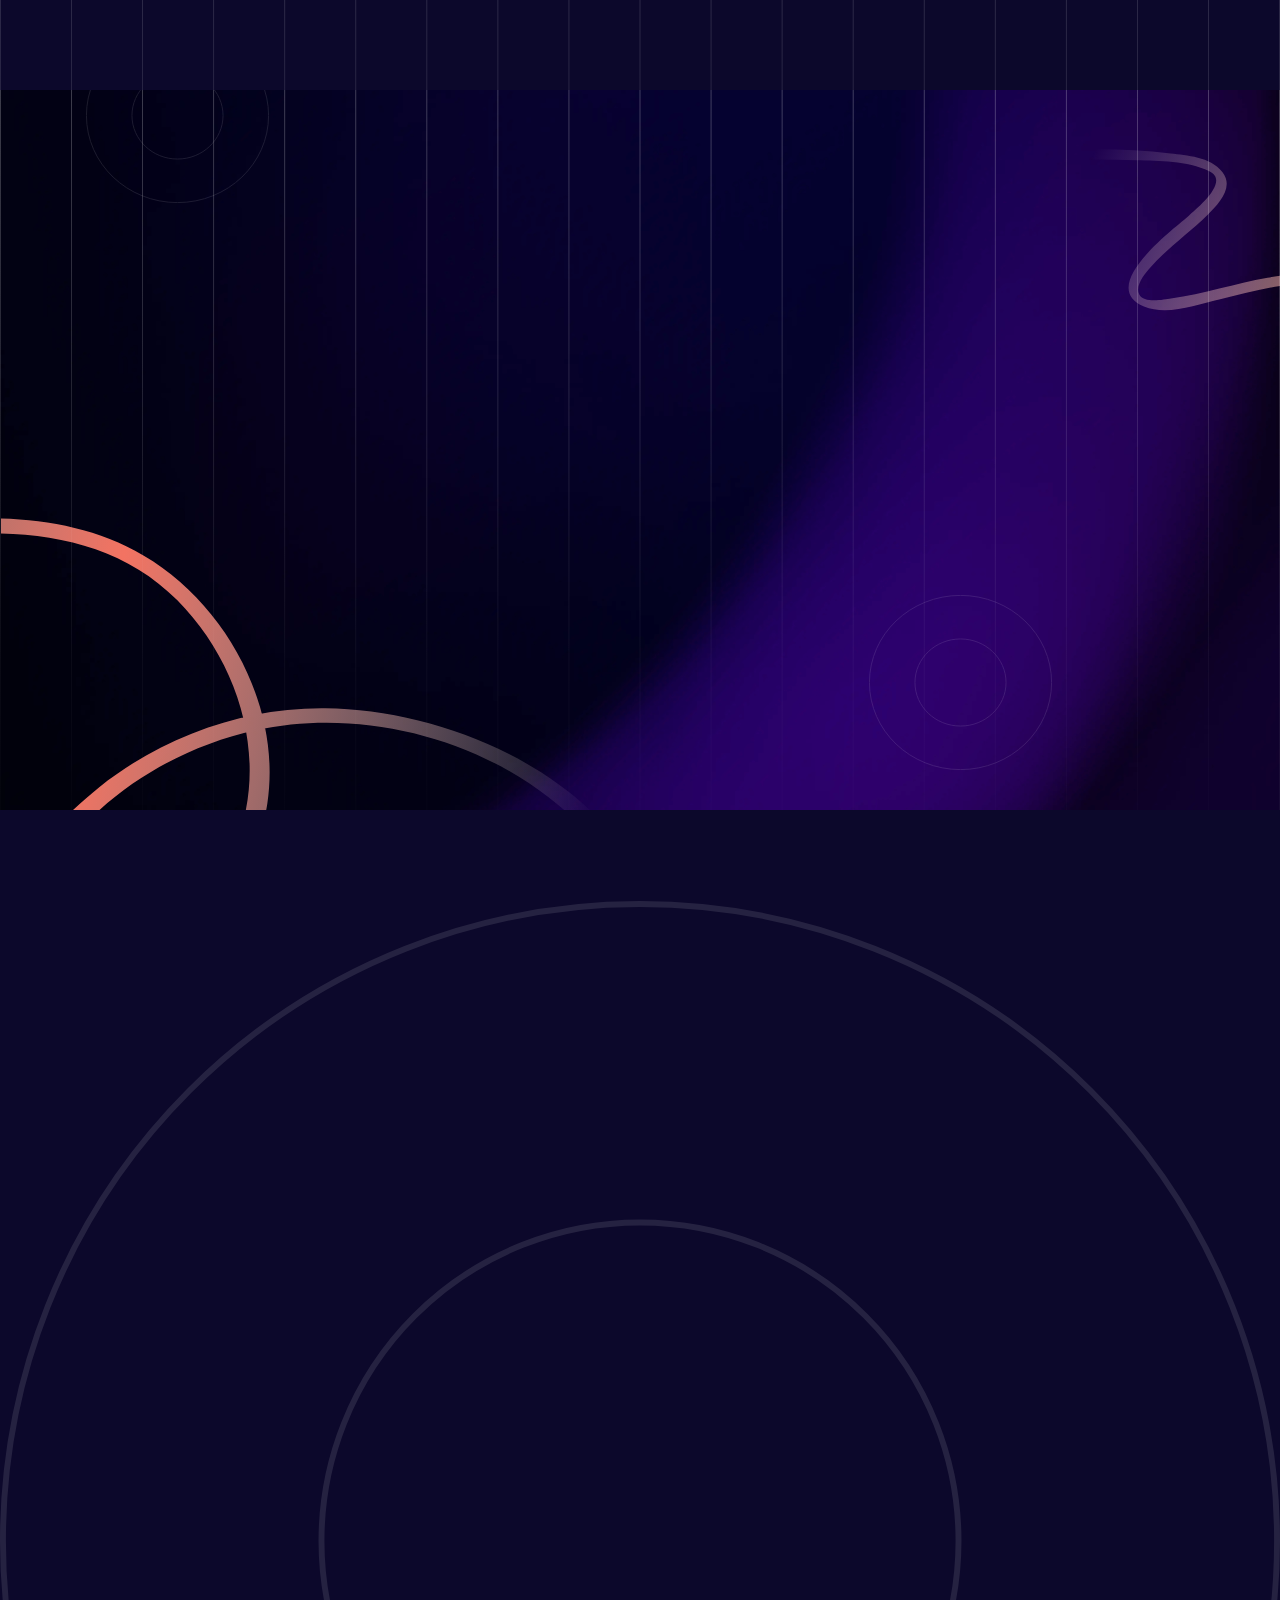
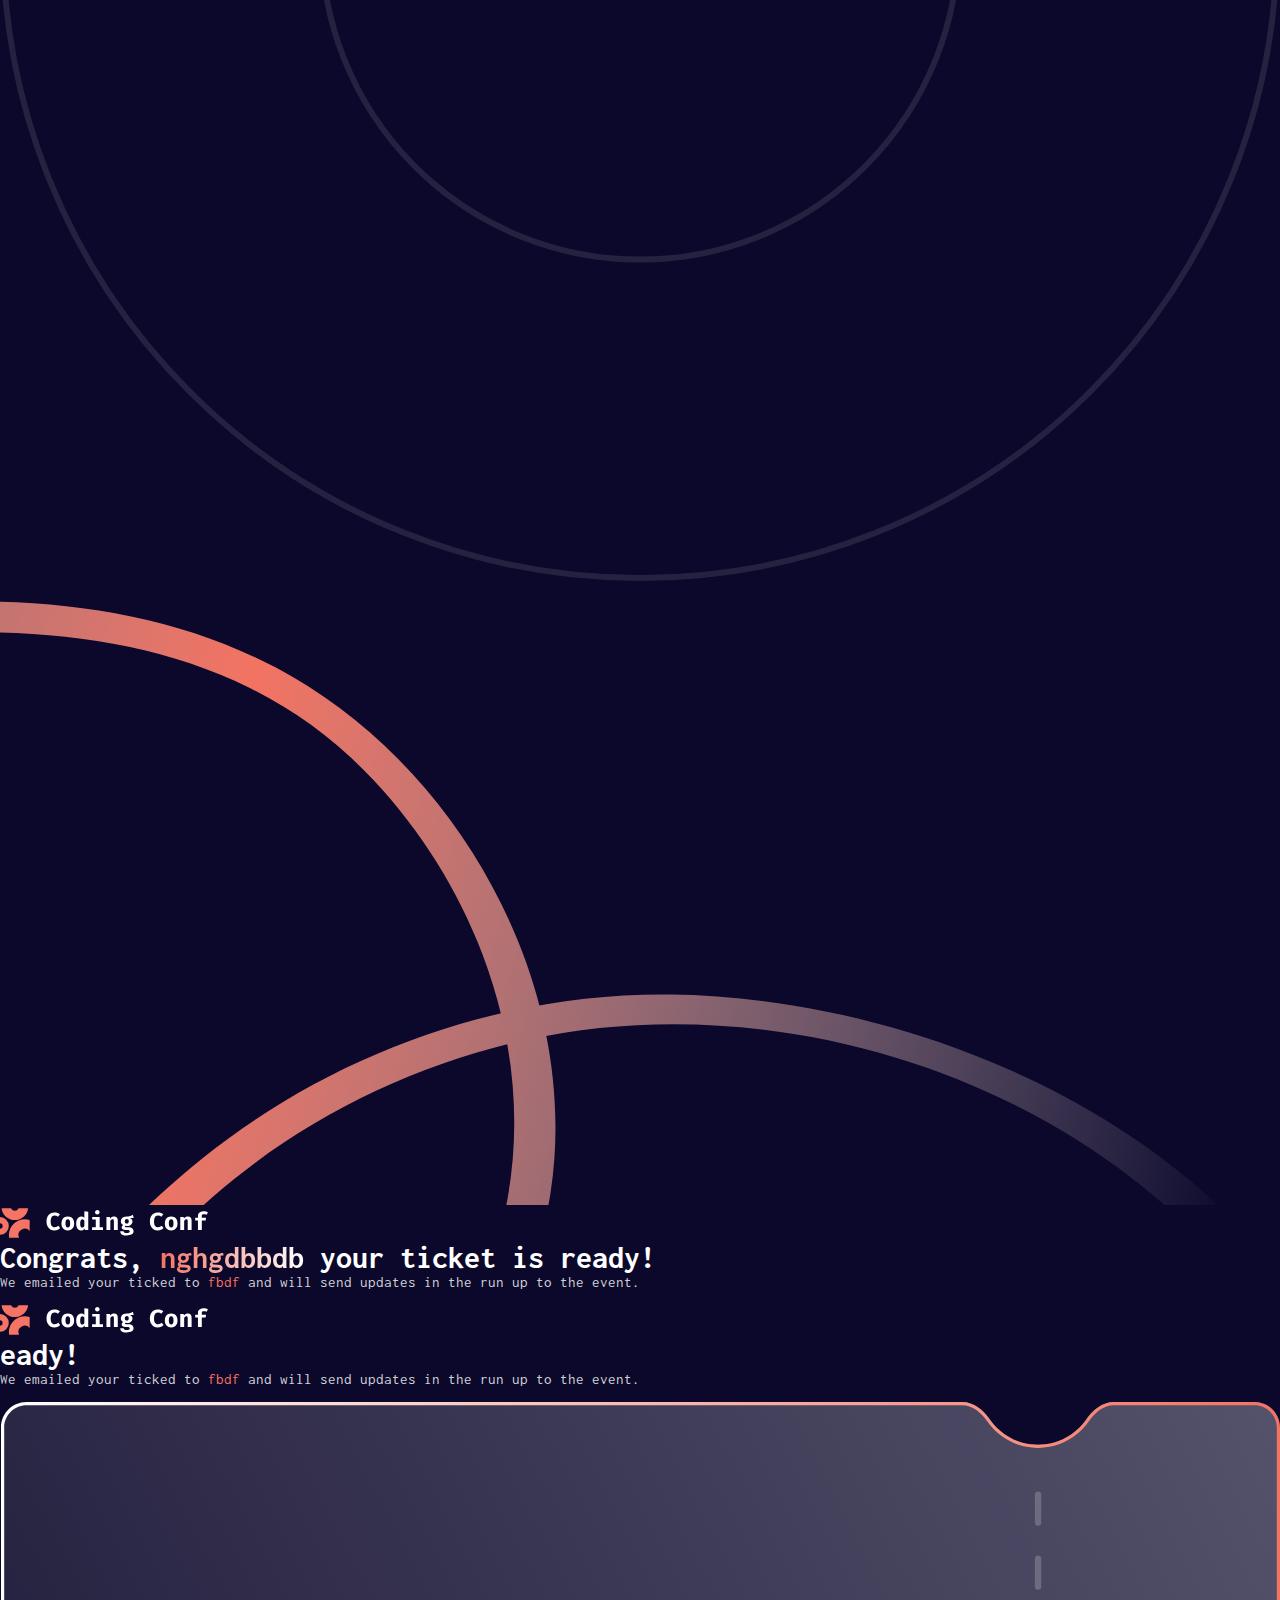
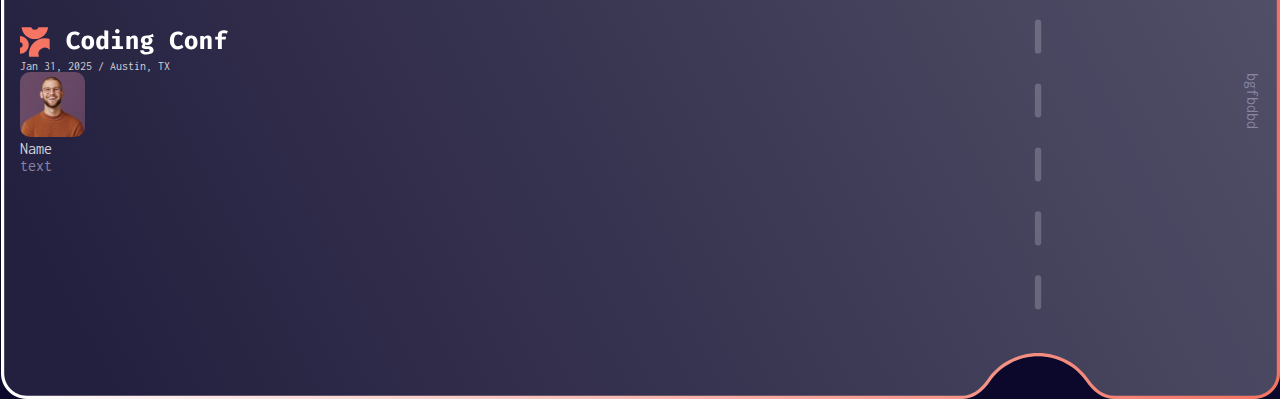
<file: thank-you.html>
<!DOCTYPE html>
<html lang="en">
<head>
    <meta charset="UTF-8">
    <meta name="viewport" content="width=device-width, initial-scale=1.0">
    <link rel="icon" type="image/png" sizes="32x32" href="./assets/images/favicon-32x32.png">
    <title>Conference ticket generator | Frontend Mentor</title>

    <!-- Bootstrap -->
    <link href="https://cdn.jsdelivr.net/npm/bootstrap@5.3.7/dist/css/bootstrap.min.css" rel="stylesheet" integrity="sha384-LN+7fdVzj6u52u30Kp6M/trliBMCMKTyK833zpbD+pXdCLuTusPj697FH4R/5mcr" crossorigin="anonymous">
    <script src="https://cdn.jsdelivr.net/npm/bootstrap@5.3.7/dist/js/bootstrap.bundle.min.js" integrity="sha384-ndDqU0Gzau9qJ1lfW4pNLlhNTkCfHzAVBReH9diLvGRem5+R9g2FzA8ZGN954O5Q" crossorigin="anonymous" defer></script>

    <!-- Custom CSS & JS -->
    <link rel="stylesheet" href="styles.css">
    <script src="index.js" defer></script>

     <!-- Font Import -->
    <style>
        @import url('https://fonts.googleapis.com/css2?family=Inconsolata:wght@200..900&display=swap');
    </style>
</head>
<body class="d-flex flex-column align-content-center justify-content-center  position-relative vh-100 overflow-hidden">
    <div class="position-absolute">
        <img src="assets/images/pattern-lines.svg" width="100%" height="100%" alt="">
    </div>
    <div class="position-absolute ct_bg_patterns_circle">
        <img src="assets/images/pattern-circle.svg" width="100%" height="100%" alt="">
    </div>
    <div class="position-absolute z-0 w-75 bottom-0">
        <img src="assets/images/pattern-squiggly-line-bottom-desktop.svg" width="100%" alt="">
    </div>
    <!-- <div class="">
        <img src="assets/images/pattern-squiggly-line-bottom-desktop.svg" width="100%" alt="">
    </div>
    <div class="">
        <img src="assets/images/pattern-squiggly-line-bottom-desktop.svg" width="100%" alt="">
    </div> -->
    <header class="col-12 col-md-6 mx-auto p-4 text-center z-3 ty_header">
        <img src="assets/images/logo-full.svg" alt="">
        <h1 class="mt-4">
            Congrats, <span id="tyName">nghgdbbdb</span> your ticket is ready!
        </h1>
        <p>
            We emailed your ticked to <span id="tyEmail">fbdf</span> and will send updates in the run up to the event.
        </p>
    </header>
    <main class="col-12 col-sm-8 col-xl-5 mx-auto px-4 ty_main">
        <section class="ty_header">
            <img src="assets/images/logo-full.svg" alt="">
            <h1 class="mt-4">
                eady!
            </h1>
            <p>
                We emailed your ticked to <span id="tyEmail">fbdf</span> and will send updates in the run up to the event.
            </p>
        </section>
        <section class="ty_ticket">
            <div class="ty_ticket_details">
                <div class="ty_ticket_left d-flex flex-column justify-content-evenly gap-2">
                    <div class=" ty_heading">
                        <img src="assets/images/logo-full.svg"  alt="">
                        <p class="py-1 ps-5">Jan 31, 2025 / Austin, TX</p>
                    </div>
                    <div class="d-flex flex-row align-items-center ty_avatar">
                        <img src="assets/images/image-avatar.jpg" alt="" id="tyTicketImg">
                        <div>
                            <span id="tyTicketName">Name</span>
                            <br>
                            <span id="tyTicketGit">text</span>
                        </div>
                    </div>
                </div>
                <div class="ty_ticket_right fs-2">
                    <span>bgfbdbd</span>
                </div>
            </div>
        </section>
    </main>
</body>
</html>
</file>
<file: styles.css>
:root {
    --neutral-0: hsl(0, 0%, 100%);
    --neutral-300: hsl(252, 6%, 83%);
    --neutral-300-a: hsla(252, 6%, 83%, 20%);
    --neutral-500: hsl(245, 15%, 58%);
    --neutral-500-a: hsla(245, 15%, 58%, 20%);
    --neutral-700: hsl(245, 19%, 35%);
    --neutral-900: hsl(248, 70%, 10%);
    --orange-500: hsl(7, 88%, 67%);
    --orange-700: hsl(7, 71%, 60%);
}

* {
    box-sizing: border-box;
    margin: 0;
    padding: 0;
}

html, body {
    height: 100%;
    width: 100%;
    font-family: "Inconsolata", monospace;
    font-size: 1rem;
}

body {
    background-color: var(--neutral-900);
    background-image: url('assets/images/background-desktop-v3.svg');
    background-position: center;
    background-attachment: fixed;
    background-repeat: no-repeat;
    background-size: 100%;
    opacity: 0;
    transform: translateY(-30px);
    transition: opacity 0.4s ease, transform 0.4s ease;
}

body.body-load {
    opacity: 1;
    transform: translateY(0);
}

.ct_background {
    position: fixed;
    inset: 0;
    z-index: -1;
    width: 100%;
    height: 100%;
    object-fit: cover;
}

header p {
    color: var(--neutral-300);
    font-size: 1.23em;
}

h1 {
    color: var(--neutral-0);
    font-weight: 700;
}

section {
    margin: 15px 0px;
}

/* FORM */

form label {
    color: var(--neutral-0);
}

.form_img_upload span, p {
    color: var(--neutral-300);
    font-size: 0.75em;
}

/* Form - Image Upload */

.form_img > div {
    border: 2px dashed var(--neutral-300);
    background-color: var(--neutral-300-a);
} 

.form_img > div > div {
    width: 60px;
    height: 60px;
} 

.form_img > div > div ~ span {
    color: var(--neutral-300);
} 

.form_img img {
    border: 1px solid var(--neutral-300);
    background-color: var(--neutral-500-a);
    left: 10%;
    top: 10%;
    transition: 0.25s ease-in-out;
} 

.form_img input {
    cursor: pointer;
} 

.form_img > div > div:hover img {
    cursor: pointer;
    background-color: var(--neutral-300);
    opacity: 0.5;
    transform: scale(1.1);
} 

#avatarImgPreview {
    display: none;
}

#avatarImgPreview img {
    border: 0;
    padding: 10px;
    border-radius: 10px;
    width: 100px;
    height: auto;
}

#avatarImgError {
    color: var(--orange-700);
    font-weight: 700;
    opacity: 0;
    max-height: 0;
    transition: opacity 0.3s ease, max-height 0.3s ease;
    padding: 0px 10px;
}

#avatarImgError.show {
    display: inline-block;
    opacity: 1;
    /* max-height: 100px; */
    width: 100%;
}

#avatarImgInfo::before {
    content: '';
    background: url('assets/images/icon-info.svg');
    background-repeat: no-repeat;
    background-position: center center;
    background-size: 100%;
    width: 20px;
    height: 20px;
    position: absolute;
    left: -0;
    top: -5%;
}

.error-msg {
    color: var(--orange-700);
    font-weight: 700;
    opacity: 0;
    max-height: 0;
    transition: opacity 0.3s ease, max-height 0.3s ease;
  }
  
  .error-msg.show {
    opacity: 1;
    max-height: 50px;
  }

/* Custom Styles */

.ct_bg_patterns_lines {
    aspect-ratio: 1459 / 1024;
    overflow: hidden;
}

.ct_bg_patterns_circle {
    top: -12%;
    left: 11%;
}

.ct_input_border {
    border: 1px solid var(--neutral-300);
    background-color: var(--neutral-300-a);
    width: 100%;
    border-radius: 5px;
    padding: 10px;
    margin-top: 5px;
}

.ct_input_submit {
    border: 1px solid var(--orange-500);
    background-color: var(--orange-500);
    color: var(--neutral-900);
    font-weight: 900;
    font-size: 1.2em;
    width: 100%;
    border-radius: 5px;
    padding: 10px;
    margin-top: 5px;
    transition: 0.25s ease-in-out;
}

.ct_input_submit:hover {
    border: 1px solid var(--neutral-300);
    background-color: var(--orange-300);
    color: var(--orange-700);
    font-weight: 900;
    font-size: 1.2em;
    width: 100%;
    border-radius: 5px;
    padding: 10px;
    margin-top: 5px;
}

/* Thank You Page */

.ty_header h2 {
    color: var(--neutral-300);
}

.ty_header p {
    font-size: 0.95em;
}

#tyName {
    background: #F37362;
    background: linear-gradient(to right, #F37362 0%, #FFFFFF 100%);
    -webkit-background-clip: text;
    -webkit-text-fill-color: transparent;
}

#tyEmail {
    color: var(--orange-500);
}

.ty_ticket {
    background-image: url('assets/images/pattern-ticket.svg');
    background-position: center center;
    background-repeat: no-repeat;
    background-size: contain;
    aspect-ratio: 600 / 280;
    width: 100%;
    position: relative;
    overflow: hidden;
} 

.ty_ticket_details {
    position: absolute;
    inset: 0;
    display: flex;
    justify-content: space-between;
    align-items: center;
    padding-left: 20px;
}

.ty_ticket_left {

}

#tyTicketImg {
    width: 65px;
    border-radius: 10px;
    margin-right: 10px;
}

#tyTicketName {
    color: var(--neutral-300);
}

#tyTicketGit {
    color: var(--neutral-500);
}

#tyTicketGit::before {
    content: '';
    background: url('assets/images/icon-github.svg');
    background-repeat: no-repeat;
    background-position: center center;
    background-size: 100%;
    width: 20px;
    height: 20px;
    position: absolute;
    left: -5%;
    top: 10%;
}

.ty_ticket_right {
    transform: rotate(90deg);
    color: var(--neutral-500);
}

.modal_bg {
    background-color: var(--neutral-900) !important;
    background-image: url('assets/images/background-desktop.png') !important;
    background-position: center center !important;
    background-repeat: no-repeat !important;
    background-size: cover !important;
    border: 1px solid var(--neutral-300);
}

@media screen and (max-width: 1120px) {
    body {
       background-image: url('assets/images/background-tablet-v1.svg');
       background-position: top center;
       background-size: 100%; 
    }
}

@media screen and (max-width: 599px) {
    body {
       background-image: url('assets/images/background-mobile-v2.svg');
       background-position: top center;
       background-size: 100%; 
    }
}
</file>
